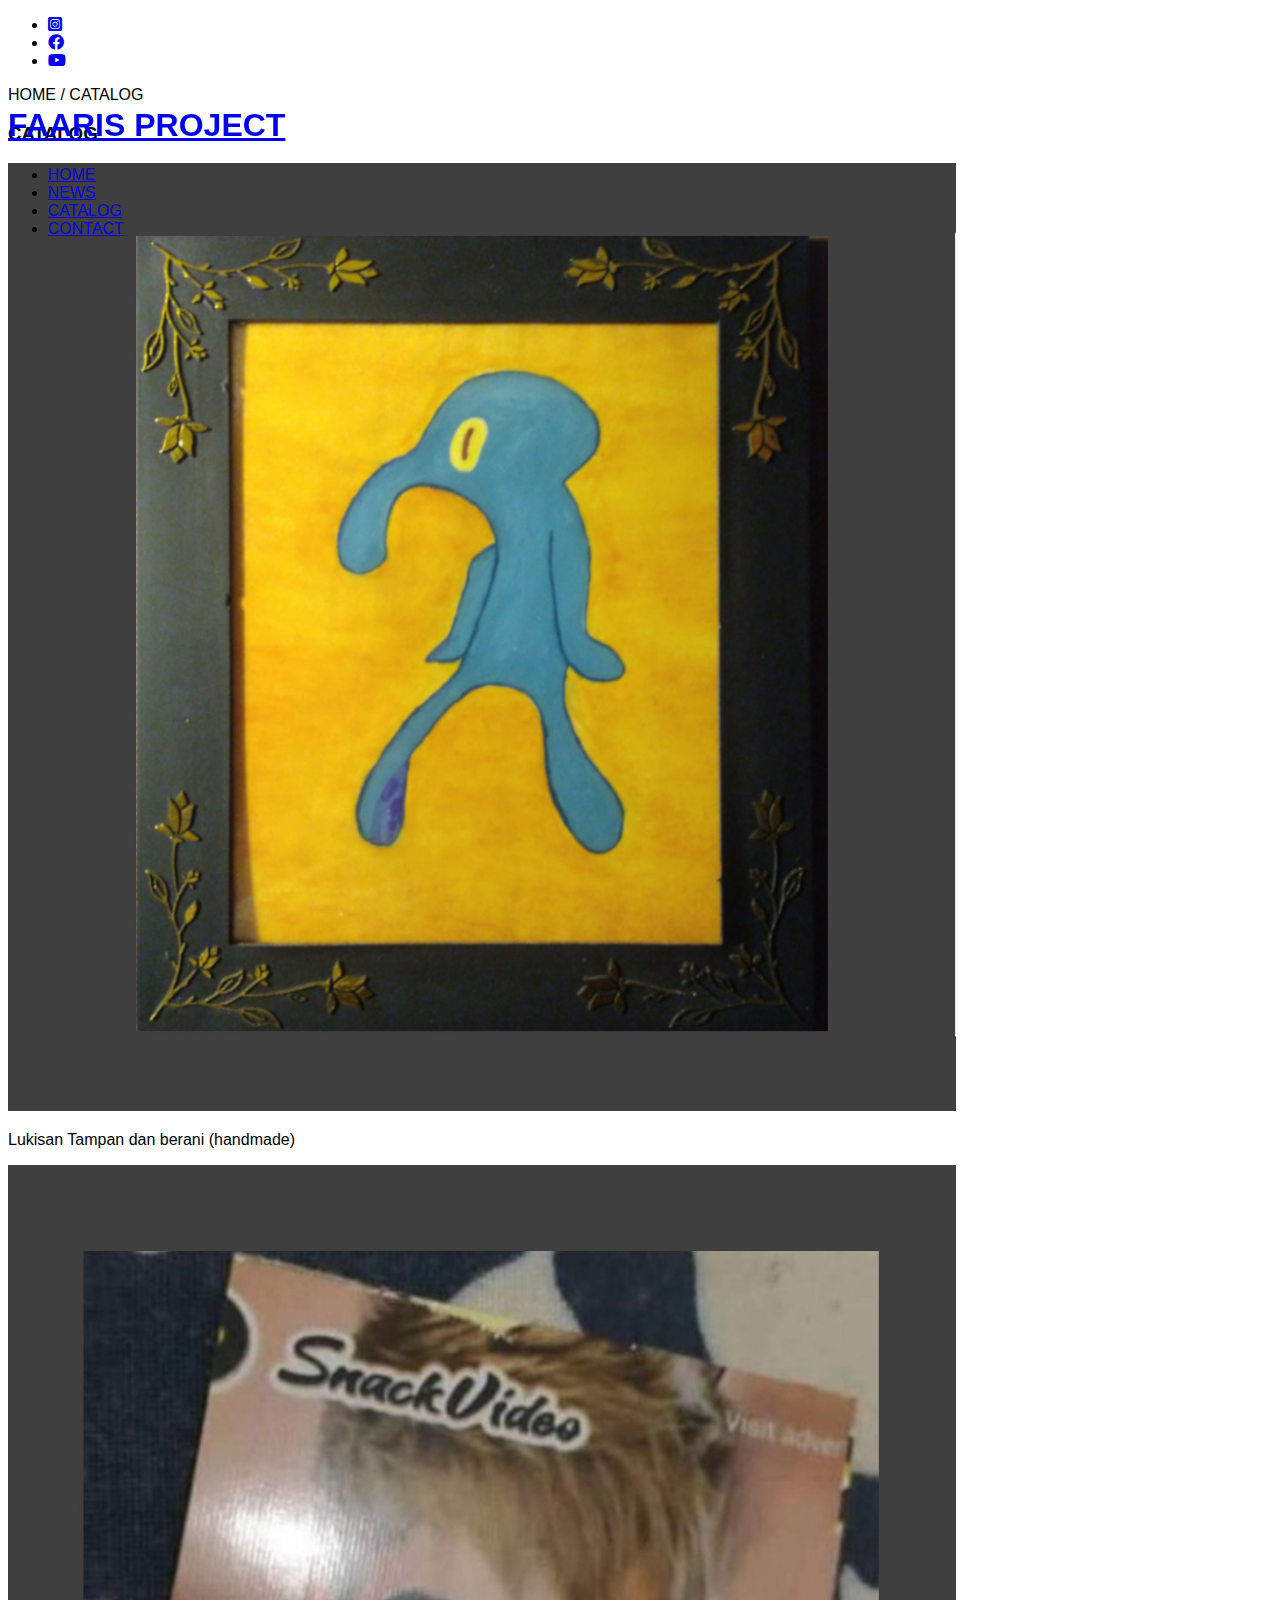
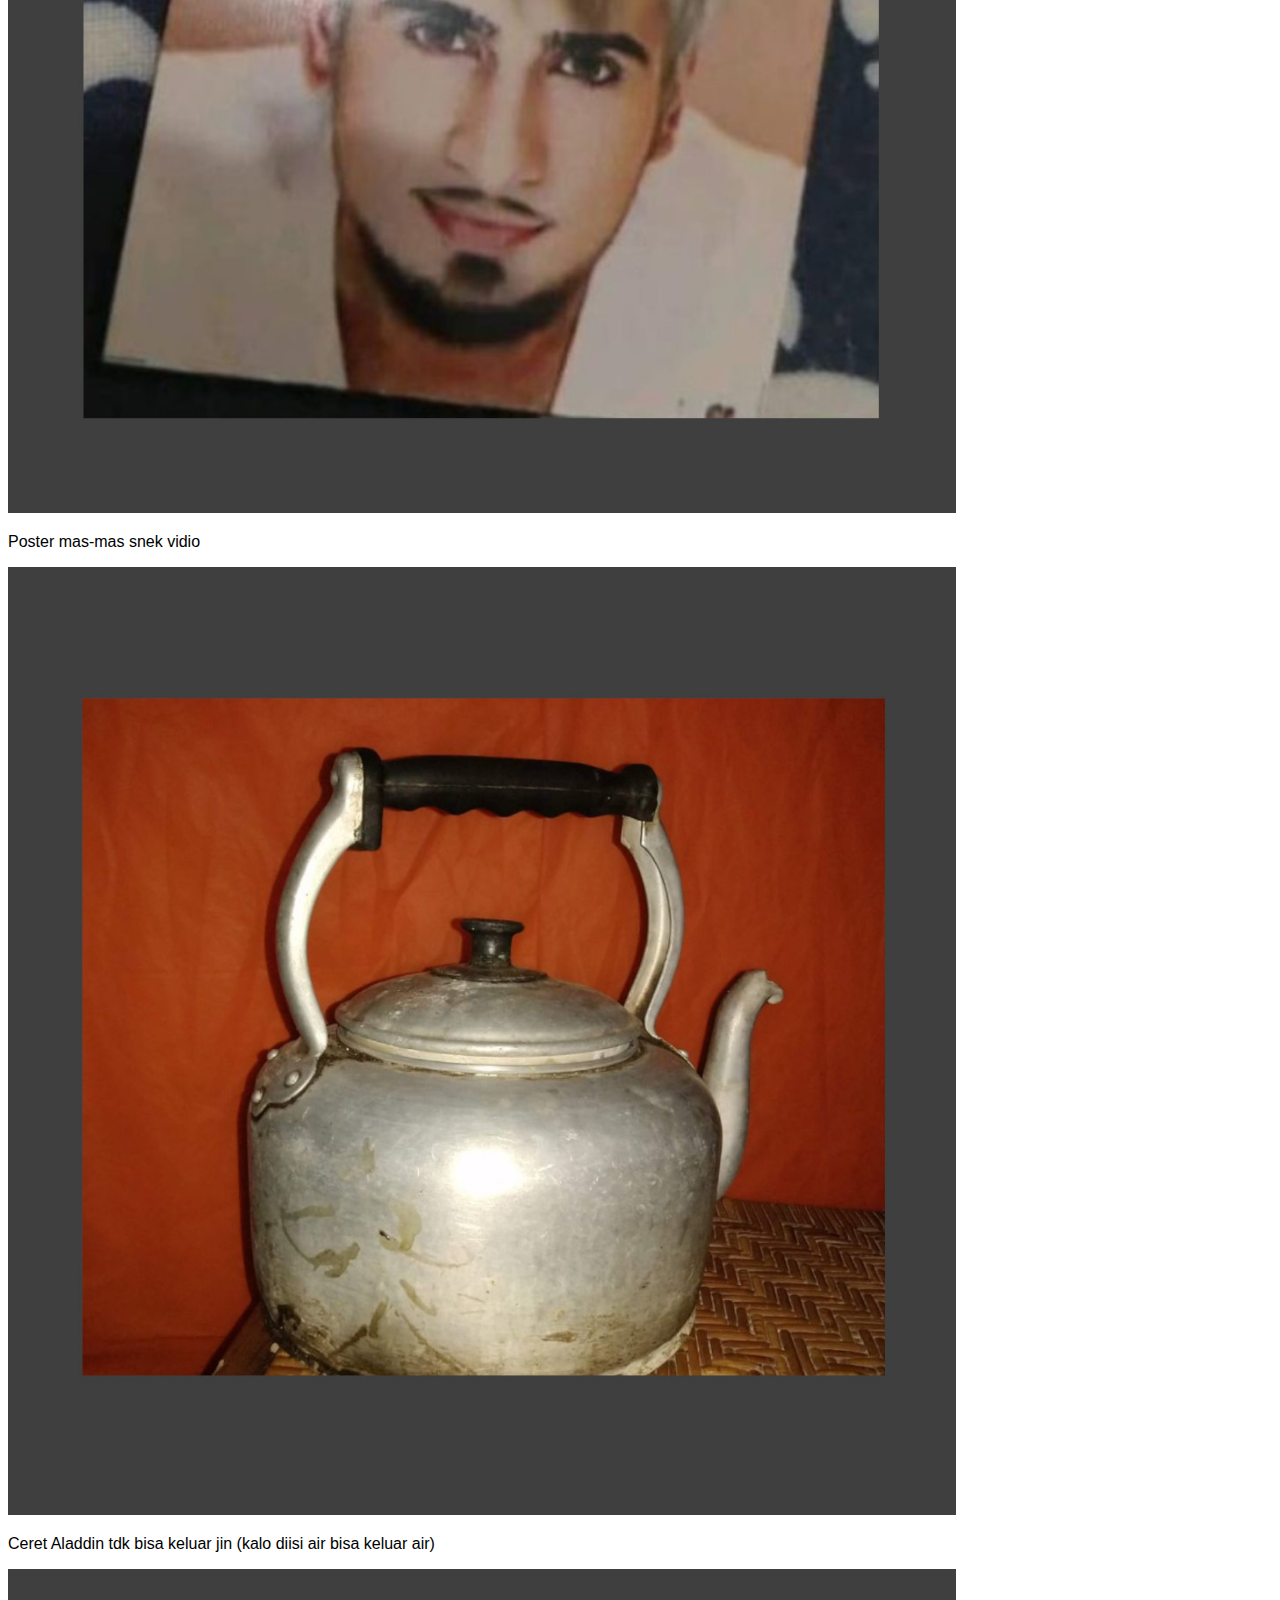
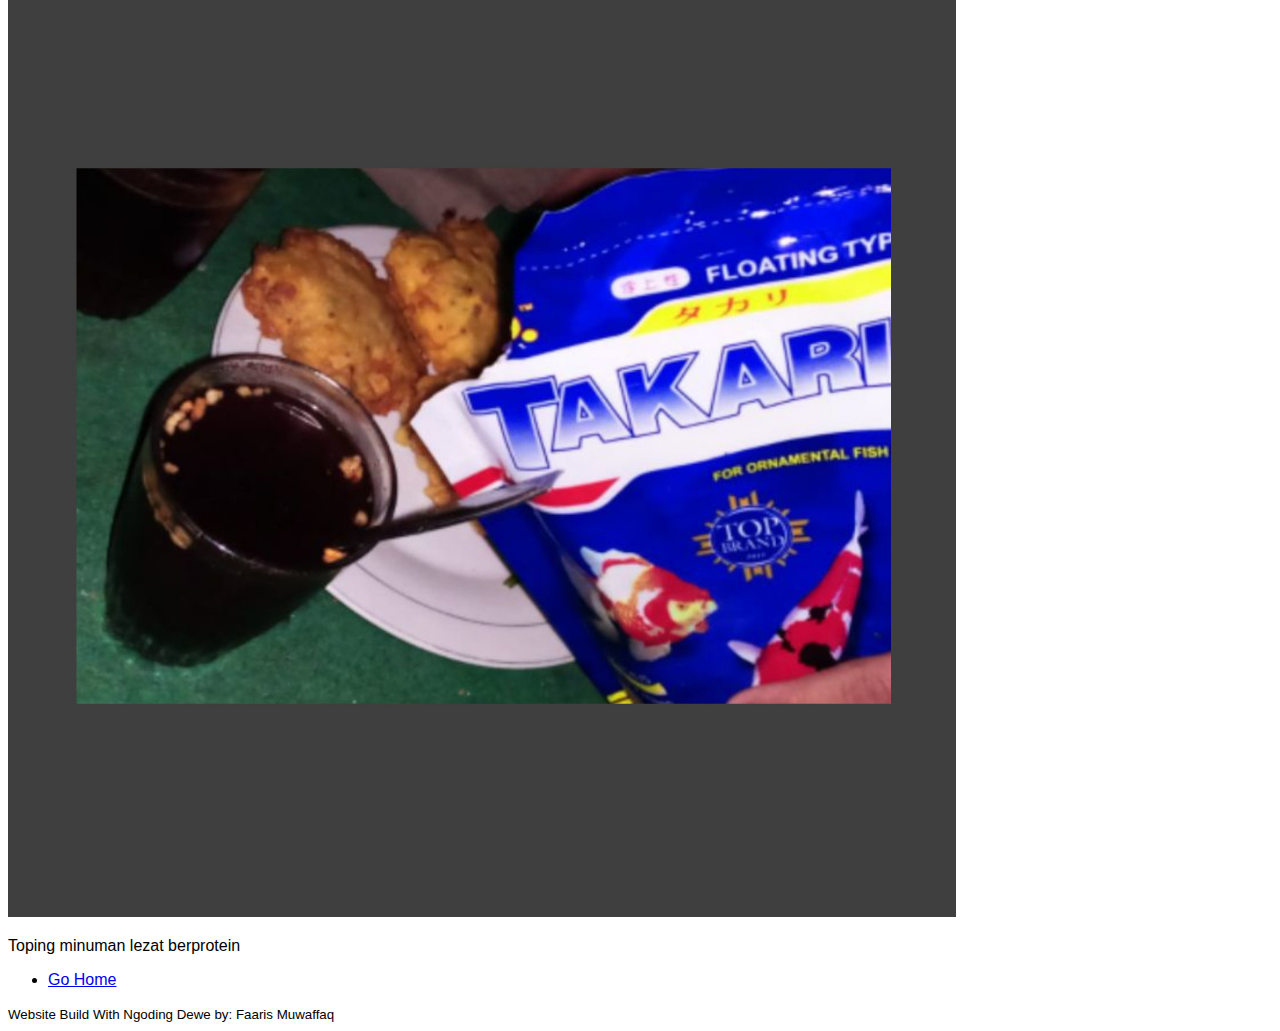
<file: catalog.html>
<!DOCTYPE html>
<html>
<head>
	<meta charset="utf-8">
	<meta name="viewport" content="width=device-width, initial-scale=1">
	<title>FAARIS PROJECT</title>
	<link rel="stylesheet" type="text/css" href="css/style.css">
	<link rel="stylesheet" type="text/css" href="https://cdnjs.cloudflare.com/ajax/libs/font-awesome/5.15.3/css/all.min.css">
	<script src="https://code.jquery.com/jquery-3.6.0.min.js" integrity="sha256-/xUj+3OJU5yExlq6GSYGSHk7tPXikynS7ogEvDej/m4=" crossorigin="anonymous"></script>
</head>
<body>
	<!-- loader -->
	<div class="bg-loader">
		<div class="loader"></div>
		<p>sabar</p>
	</div>

	<!-- header -->
	<div class="medsos">
		<div class="container">
			<ul>
				<li><a href="https://www.instagram.com/faaris_mwf/?utm_medium=copy_link"><i class="fab fa-instagram-square"></i></a></li>
				<li><a href="https://web.facebook.com/faris.muwaffaq.37"><i class="fab fa-facebook"></i></a></li>
				<li><a href="https://www.youtube.com/channel/UClfJUrLWJ5vd7pmALNVUtbg"><i class="fab fa-youtube"></i></a></li>
			</ul>
		</div>
	</div>
	<header>
		<div class="container">
			<h1><a href="index.html">FAARIS PROJECT</a></h1>
			<ul>
				<li><a href="index.html">HOME</a></li>
				<li><a href="news.html">NEWS</a></li>
				<li class="active" ><a href="catalog.html">CATALOG</a></li>
				<li><a href="contact.html">CONTACT</a></li> 
			</ul>
		</div>
	</header>

	<!-- label -->
	<section class="label">
		<div class="container">
			<p>HOME / CATALOG</p>
		</div>
	</section>

	<!-- catalog -->
	<section class="catalog">
		<div class="container">
			<h3>CATALOG</h3>
			<div class="kotak">
				<div class="col-2">
					<div class="etalase">
						<img src="img/produk1.jpg" width="75%">
					</div>
					<p>Lukisan Tampan dan berani (handmade)</p>
				</div>
				<div class="col-2">
					<div class="etalase">
						<img src="img/produk2.jpg" width="75%">
					</div>
					<p>Poster mas-mas snek vidio</p>
				</div>
			</div>
			<div class="kotak">
				<div class="col-2">
					<div class="etalase">
						<img src="img/produk3.jpg" width="75%">
					</div>
					<p>Ceret Aladdin tdk bisa keluar jin (kalo diisi air bisa keluar air)</p>
				</div>
				<div class="col-2">
					<div class="etalase">
						<img src="img/produk4.jpg" width="75%">
					</div>
					<p>Toping minuman lezat berprotein</p>
				</div>
			</div>
		</div>
	</section>

	<!-- kembali -->
	<section class="tombol">
		<div class="container">
			<ul>
				<li><a href="index.html">Go Home</a></li>
			</ul>
		</div>
	</section>

	<!-- footer -->
	<footer>
		<div class="container">
			<small>Website Build With Ngoding Dewe by: Faaris Muwaffaq</small>
		</div>
	</footer>

	<script type="text/javascript">
		$(document).ready(function(){
			$(".bg-loader").hide();
		})
	</script>
</body>
</html>
</file>
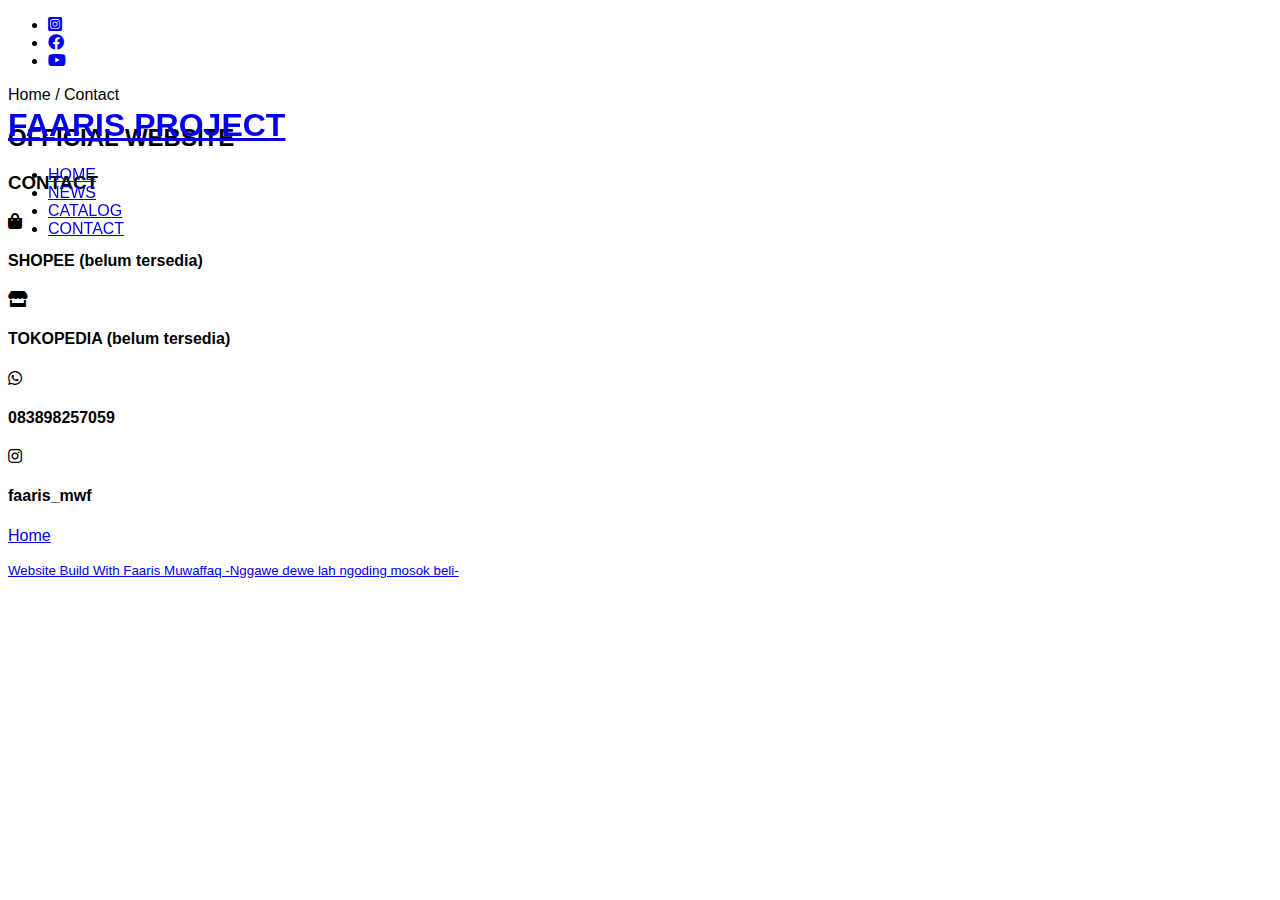
<file: contact.html>
<!DOCTYPE html>
<html>
<head>
	<meta charset="utf-8">
	<meta name="viewport" content="width=device-width, initial-scale=1">
	<title>FAARIS PROJECT</title>
	<link rel="stylesheet" type="text/css" href="css/style.css">
	<link rel="stylesheet" type="text/css" href="https://cdnjs.cloudflare.com/ajax/libs/font-awesome/5.15.3/css/all.min.css">
	<script src="https://code.jquery.com/jquery-3.6.0.min.js" integrity="sha256-/xUj+3OJU5yExlq6GSYGSHk7tPXikynS7ogEvDej/m4=" crossorigin="anonymous"></script>
</head>
<body>
	<!-- loader -->
	<div class="bg-loader">
		<div class="loader"></div>
		<p>sabar</p>
	</div>

	<!-- header -->
	<div class="medsos">
		<div class="container">
			<ul>
				<li><a href="#"><i class="fab fa-instagram-square"></i></a></li>
				<li><a href="#"><i class="fab fa-facebook"></i></a></li>
				<li><a href="#"><i class="fab fa-youtube"></i></a></li>
			</ul>
		</div>
	</div>
	<header>
		<div class="container">
			<h1><a href="index.html">FAARIS PROJECT</a></h1>
			<ul>
				<li><a href="index.html">HOME</a></li>
				<li><a href="news.html">NEWS</a></li>
				<li><a href="catalog.html">CATALOG</a></li>
				<li class="active" ><a href="contact.html">CONTACT</a></li> 
			</ul>
		</div>
	</header>

	<!-- label -->
	<section class="label">
		<div class="container">
			<p>Home / Contact</p>
		</div>
	</section>

	<!-- banner -->
	<section class="banner">
		<h2>OFFICIAL WEBSITE</h2>
	</section>

	<!-- contact -->
	<section class="contact">
		<div class="container">
			<h3>CONTACT</h3>
			<div class="box">
				<div class="col-4">
					<div class="icon"><i class="fas fa-shopping-bag"></i></div>
					<h4>SHOPEE (belum tersedia)</h4>
				</div>
				<div class="col-4">
					<div class="icon"><i class="fas fa-store"></i></div>
					<h4>TOKOPEDIA (belum tersedia)</h4>
				</div>
				<div class="col-4">
					<div class="icon"><i class="fab fa-whatsapp"></i></div>
					<h4>083898257059</h4>
				</div>
				<div class="col-4">
					<div class="icon"><i class="fab fa-instagram"></i></div>
					<h4>faaris_mwf</h4>
				</div>
			</div>
		</div>
	</section>

	<!--tombol home -->
	<section class="home">
			<div class="tombol">
				<a href="index.html">
				<p>Home</p>
			</div>
	</section>

	<!-- footer -->
	<footer>
		<div class="container">
			<small>Website Build With Faaris Muwaffaq -Nggawe dewe lah ngoding mosok beli-</small>
		</div>
	</footer>

	<script type="text/javascript">
		$(document).ready(function(){
			$(".bg-loader").hide();
		})
	</script>
</body>
</html>
</file>
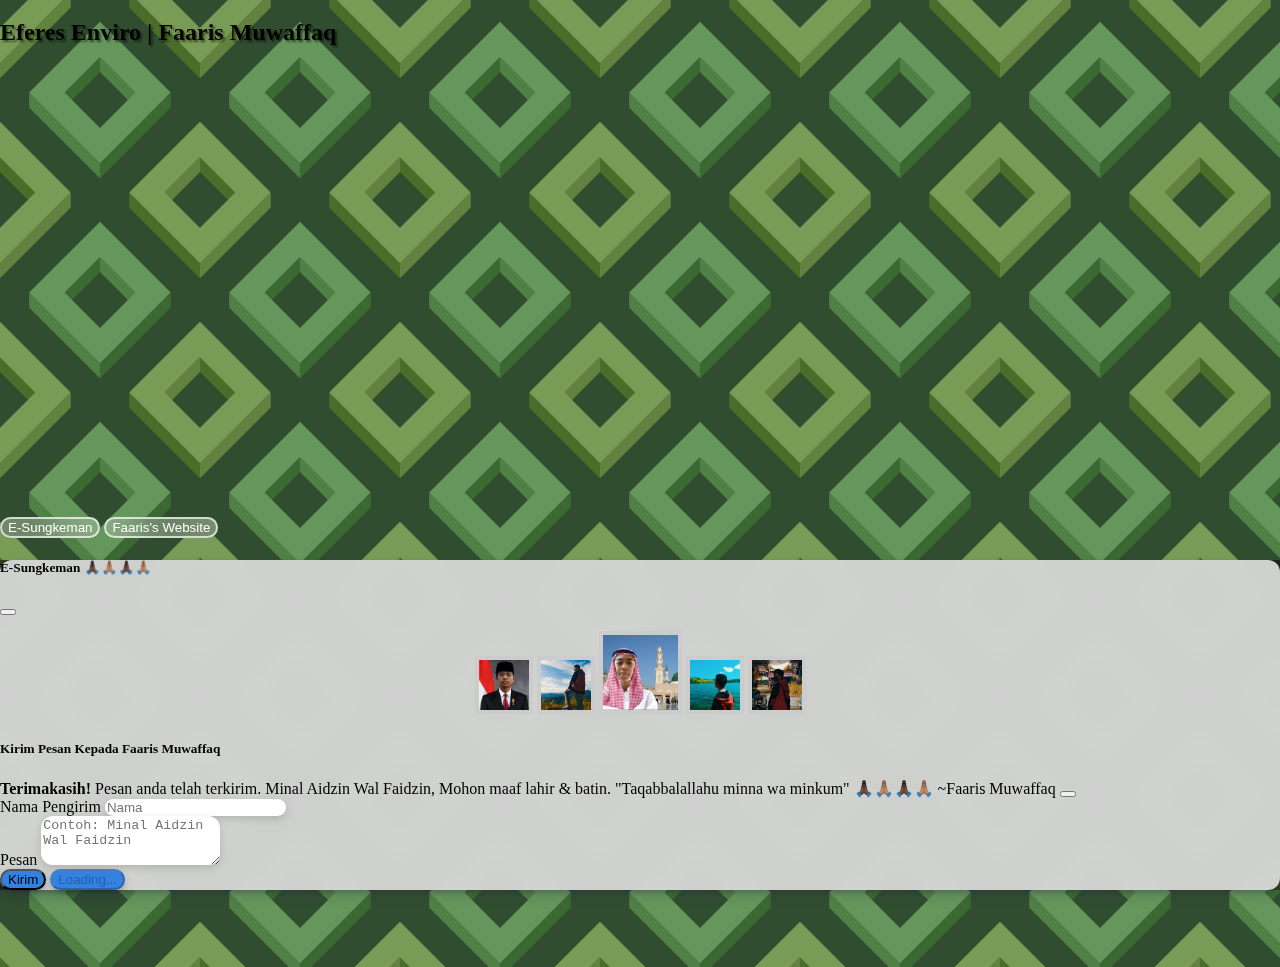
<file: lebaran.html>
<!DOCTYPE html>
<html lang="en">
    <head>
        <meta charset="utf-8">
        <meta http-equiv="X-UA-Compatible" content="IE=edge">
        <meta name="viewport" content="width-device-width, initial-scale=1.0">
        <link rel="icon" href="icon/tour.png">
        <title>E-Sungkeman | Faaris Technology Corporation</title>
        <link href="https://cdn.jsdelivr.net/npm/bootstrap@5.0.1/dist/css/bootstrap.min.css" rel="stylesheet" integrity="sha384-+0n0xVW2eSR5OomGNYDnhzAbDsOXxcvSN1TPprVMTNDbiYZCxYbOOl7+AMvyTG2x" crossorigin="anonymous">
        <link rel="stylesheet" href="https://unpkg.com/aos@next/dist/aos.css" />
        <link rel="stylesheet" type="text/css" href="https://cdnjs.cloudflare.com/ajax/libs/font-awesome/5.15.3/css/all.min.css">
        <link rel="stylesheet" type="text/css" href="style.css">
        <script src="https://code.jquery.com/jquery-3.6.0.min.js" integrity="sha256-/xUj+3OJU5yExlq6GSYGSHk7tPXikynS7ogEvDej/m4=" crossorigin="anonymous"></script>
        <script type = "text/javascript" src = "https://ajax.googleapis.com/ajax/libs/jquery/2.1.3/jquery.min.js"></script>
        <style type="text/css">
            body{
                height: 100vh;
                overflow: hidden;
                background-color: #304D2F;
                background-image: url("data:image/svg+xml,%3Csvg xmlns='http://www.w3.org/2000/svg' width='200' height='200' viewBox='0 0 200 200'%3E%3Cg %3E%3Cpolygon fill='%233a6a32' points='100 57.1 64 93.1 71.5 100.6 100 72.1'/%3E%3Cpolygon fill='%234f8046' points='100 57.1 100 72.1 128.6 100.6 136.1 93.1'/%3E%3Cpolygon fill='%233a6a32' points='100 163.2 100 178.2 170.7 107.5 170.8 92.4'/%3E%3Cpolygon fill='%234f8046' points='100 163.2 29.2 92.5 29.2 107.5 100 178.2'/%3E%3Cpath fill='%2365965B' d='M100 21.8L29.2 92.5l70.7 70.7l70.7-70.7L100 21.8z M100 127.9L64.6 92.5L100 57.1l35.4 35.4L100 127.9z'/%3E%3Cpolygon fill='%234a6d2a' points='0 157.1 0 172.1 28.6 200.6 36.1 193.1'/%3E%3Cpolygon fill='%2361833f' points='70.7 200 70.8 192.4 63.2 200'/%3E%3Cpolygon fill='%23789B55' points='27.8 200 63.2 200 70.7 192.5 0 121.8 0 157.2 35.3 192.5'/%3E%3Cpolygon fill='%2361833f' points='200 157.1 164 193.1 171.5 200.6 200 172.1'/%3E%3Cpolygon fill='%234a6d2a' points='136.7 200 129.2 192.5 129.2 200'/%3E%3Cpolygon fill='%23789B55' points='172.1 200 164.6 192.5 200 157.1 200 157.2 200 121.8 200 121.8 129.2 192.5 136.7 200'/%3E%3Cpolygon fill='%234a6d2a' points='129.2 0 129.2 7.5 200 78.2 200 63.2 136.7 0'/%3E%3Cpolygon fill='%23789B55' points='200 27.8 200 27.9 172.1 0 136.7 0 200 63.2 200 63.2'/%3E%3Cpolygon fill='%2361833f' points='63.2 0 0 63.2 0 78.2 70.7 7.5 70.7 0'/%3E%3Cpolygon fill='%23789B55' points='0 63.2 63.2 0 27.8 0 0 27.8'/%3E%3C/g%3E%3C/svg%3E");
            }
            .keyboard-box {
            position: relative;
            background-color: #0E6655 ;
            backdrop-filter: blur;
            border-radius: 20px;
            height: 450px;
            transform-style: preserve-3d;
            }

            .keyboard-box::before {
            content: 'MOHON MAAF';
            position: absolute;
            color: #fff;
            font-size: 2em;
            text-align: center;
            font-weight: bold;
            font-style: italic;
            top: 30px;
            left: 50%;
            transform: translate(-50%, 0);
            opacity: 0.2;
            transition: 0.5s;
            }

            .keyboard-box::after {
            content: 'LAHIR BATIN';
            position: absolute;
            color: #fff;
            font-size: 2em;
            font-weight: bold;
            font-style: italic;
            text-align: center;
            bottom: 30px;
            opacity: 0.2;
            left: 50%;
            transform: translate(-50%, 0);
            transition: 0.5s;
            }

            .keyboard-name {
            position: absolute;
            top: 0;
            width: 100%;
            color: #fff;
            text-align: center;
            font-size: 2em;
            opacity: 0;
            transform: translate3d(0, 0, 50px);
            transition: 0.5s;
            }

            .keyboard-box:hover .keyboard-name {
            top: 20px;
            opacity: 1;
            }

            .keyboard-detail-button {
            position: absolute;
            border-radius: 15px;
            bottom: 0;
            left: 50%;
            transform: translate3d(-50%, 0, 100px);
            opacity: 0;
            transition: 0.5s;
            z-index: 3;
            }

            .keyboard-box:hover .keyboard-detail-button {
            opacity: 1;
            bottom: 20px;
            }

            .keyboard-box:hover .cm{
              display: none;
            }

            .keyboard-img {
            position: absolute;
            top: 52%;
            left: 50%;
            transform: translate3d(-50%, -52%, 80px);
            max-width: 260px;
            border-radius: 15px;
            transition: 0.5s;
            z-index: 2;
            }

            .keyboard-box:hover .keyboard-img {
            transform: translate3d(-50%, -52%, 100px) scale(1.2);
            }

            @media screen and (max-width: 768px) {
                .content1 .container{
                    width: 92%;
                }
	}
        </style>
    </head>
<body>
    <section class="content1" id="my-keyboards">
        <div class="container">
          <div class="row text-center text-white" style="text-shadow: 2px 2px 2px rgba(0, 0, 0, 0.5);">
            <h2 class="mt-3 title">Eferes Enviro | Faaris Muwaffaq</h2>
           </div>
          <div class="row">
            <div class="col-md-6 col-lg-4 mb-3">
              <div class="keyboard-box">
                <h4 class="keyboard-name">Idul Fitri 1443H</h4>
                <img src="img/lebaran.png" alt="Error Parameter :(" class="keyboard-img" />
                <a type="button" data-bs-toggle="modal" data-bs-target="#staticBackdrop" class="btn btn-light keyboard-detail-button mb-3">E-Sungkeman</a>
                <p class="text-white text-center cm">Click Me !</p>
              </div>
            </div>
          </div>
          <div class="row text-center">
              <button type="button" data-bs-toggle="modal" data-bs-target="#staticBackdrop" class="btn tombol-kaca col mx-2">E-Sungkeman</button>
              <button type="button" data-bs-toggle="modal" data-bs-target="#staticBackdrop1" class="btn tombol-kaca col mx-2">Faaris's Website</button>
          </div>
        </div>
      </section>

      <!-- Modal -->
      <div class="modal fade" id="staticBackdrop" data-bs-backdrop="static" data-bs-keyboard="false" tabindex="-1" aria-labelledby="staticBackdropLabel" aria-hidden="true">
        <div class="modal-dialog modal-dialog-centered modal-dialog-scrollable">
          <div class="modal-content">
            <div class="modal-header">
              <h5 class="modal-title" id="staticBackdropLabel">E-Sungkeman 🙏🏿🙏🏽🙏🏿🙏🏽</h5>
              <button type="button" class="btn-close" data-bs-dismiss="modal" aria-label="Close"></button>
            </div>
            <div class="modal-body">
              
              <div class="body" style="float: none; text-align:center; ">
                <div class="figure text-center">
                  <li class="profile mb-3" data-aos="fade-left" data-aos-offset="20">
                    <img src="img/presiden1.jpg" class="rounded-circle">
                  </li>
                  <li class="profile mb-3" data-aos="fade-left" data-aos-delay="100" data-aos-offset="20">
                    <img src="img/profile.jpeg" class="rounded-circle">
                  </li>
                  <li class="profile-c mb-3" data-aos="fade-left" data-aos-delay="300" data-aos-offset="20">
                    <img src="img/profile1.jpg" class="rounded-circle">
                  </li>
                  <li class="profile mb-3" data-aos="fade-left" data-aos-delay="500" data-aos-offset="20">
                    <img src="img/profile2.jpg" class="rounded-circle">
                  </li>
                  <li class="profile mb-3" data-aos="fade-left" data-aos-delay="600" data-aos-offset="20">
                    <img src="img/profile3.jpg" class="rounded-circle">
                  </li>
                </div>
              </div>
              
              <h5 class=" text-center">Kirim Pesan Kepada Faaris Muwaffaq</h5>

              <div class="alert alert-success alert-dismissible fade show d-none my-alert" role="alert">
                <strong>Terimakasih!</strong> Pesan anda telah terkirim. Minal Aidzin Wal Faidzin, Mohon maaf lahir & batin.  "Taqabbalallahu minna wa minkum" 🙏🏿🙏🏽🙏🏿🙏🏽 ~Faaris Muwaffaq
                <button type="button" class="btn-close" data-bs-dismiss="alert" aria-label="Close"></button>
              </div>
              <form name="your-response">
                <div class="mt-3">
                  <label for="name" class="form-label">Nama Pengirim</label>
                  <input type="text" placeholder="Nama" class="form-control" id="name" aria-describedby="name" name="nama">
                </div>
                <div class="mt-3">
                  <label for="pesan" class="form-label">Pesan</label>
                  <textarea placeholder="Contoh: Minal Aidzin Wal Faidzin" class="form-control" id="pesan" rows="3" name="pesan"></textarea>
                </div>
                <button type="submit" class="tombol btn btn-primary mt-3 mb-3 btn-kirim">Kirim</button>
                <button class="tombol btn btn-primary btn-loading d-none mt-3 mb-3" type="button" disabled="">
                  <span class="spinner-border spinner-border-sm" role="status" aria-hidden="true"></span>
                  Loading...
                </button>
              </form>

            </div>
          </div>
        </div>
      </div>

      <!-- Modal -->
      <div class="modal fade" id="staticBackdrop1" data-bs-backdrop="static" data-bs-keyboard="false" tabindex="-1" aria-labelledby="staticBackdropLabel" style="display: none;" aria-hidden="true">
        <div class="modal-dialog modal-dialog-centered modal-dialog-scrollable">
          <div class="modal-content">
            <div class="modal-header">
              <h5 class="modal-title" id="staticBackdropLabel">Faaris's Website</h5>
              <button type="button" class="btn-close" data-bs-dismiss="modal" aria-label="Close"></button>
            </div>
            <div class="modal-body text-center">
              <table class="table">
                <tbody>
                  <tr>
                    <td>Faaris Official Website</td>
                    <td><a class="btn tombol btn-primary" href="https://risproject.github.io">kunjungi</a></td>
                  </tr>
                  <tr>
                    <td>Faaris Education Center</td>
                    <td><a class="btn tombol btn-primary" href="https://risproject.github.io/fec">kunjungi</a></td>
                  </tr>
                  <tr>
                    <td>Faaris GameDev</td>
                    <td><a class="btn tombol btn-primary" href="https://risproject.github.io/game">kunjungi</a></td>
                  </tr>
                  <tr>
                    <td>Ruang BK.care</td>
                    <td><a class="btn tombol btn-primary" href="https://risproject.github.io/ruangbk">kunjungi</a></td>
                  </tr>
                  <tr>
                    <td>Faaris's Screto Site</td>
                    <td><a class="btn tombol btn-primary" href="https://risproject.github.io/ultimatess">kunjungi</a></td>
                  </tr>
                </tbody>
              </table>
            </div>
          </div>
        </div>
      </div>

      <script src="https://cdn.jsdelivr.net/npm/bootstrap@5.0.1/dist/js/bootstrap.bundle.min.js" integrity="sha384-gtEjrD/SeCtmISkJkNUaaKMoLD0//ElJ19smozuHV6z3Iehds+3Ulb9Bn9Plx0x4" crossorigin="anonymous"></script>
      <script type="text/javascript" src="vanilla-tilt.min.js"></script>
      <script type="text/javascript">
        VanillaTilt.init(document.querySelectorAll('.keyboard-box'), {
          max: 35,
          speed: 1000,
          glare: true,
        });
      </script>

      <!-- save google sheet -->
      <script>
        const scriptURL = 'https://script.google.com/macros/s/AKfycbzgcU0PswNZrdFdZS080Mf5iC1JnvN6-hvKKlFVs19x1eYQdOdFUJ5uv7_W98Vpi53d/exec'
        const form = document.forms['your-response']
        const btnKirim = document.querySelector('.btn-kirim');
        const btnLoading = document.querySelector('.btn-loading');
        const myAlert = document.querySelector('.my-alert');

        form.addEventListener('submit', e => {
          e.preventDefault()
          btnLoading.classList.toggle('d-none');
          btnKirim.classList.toggle('d-none');
          fetch(scriptURL, { method: 'POST', body: new FormData(form)})
            .then(response => {
              btnLoading.classList.toggle('d-none');
              btnKirim.classList.toggle('d-none');
              myAlert.classList.toggle('d-none');
              form.reset();
              console.log('Success!', response)})
            .catch(error => console.error('Error!', error.message))
        })
      </script>
      <!-- akhir save to google sheet -->

      <script src="https://cdnjs.cloudflare.com/ajax/libs/gsap/3.9.0/gsap.min.js"></script>
      <script>
        gsap.from('.title', {duration:1.25, y:'-100%', opacity:0, ease:'expo'})
        gsap.from('.keyboard-box', {duration:1.25, y:'100%', opacity:0, delay:0.75, ease:'elastic'})
      </script>

      <script src="https://unpkg.com/aos@next/dist/aos.js"></script>
      <script>
        const card = document.querySelectorAll('.card')
        card.forEach((img, i) =>{
          img.dataset.aos = 'fade-up';
          img.dataset.aosDelay = i*100;
          img.dataset.aosOffset = 20;
        });

          AOS.init({
            once: true, 
          });
      </script>

</body>
</html>
</file>
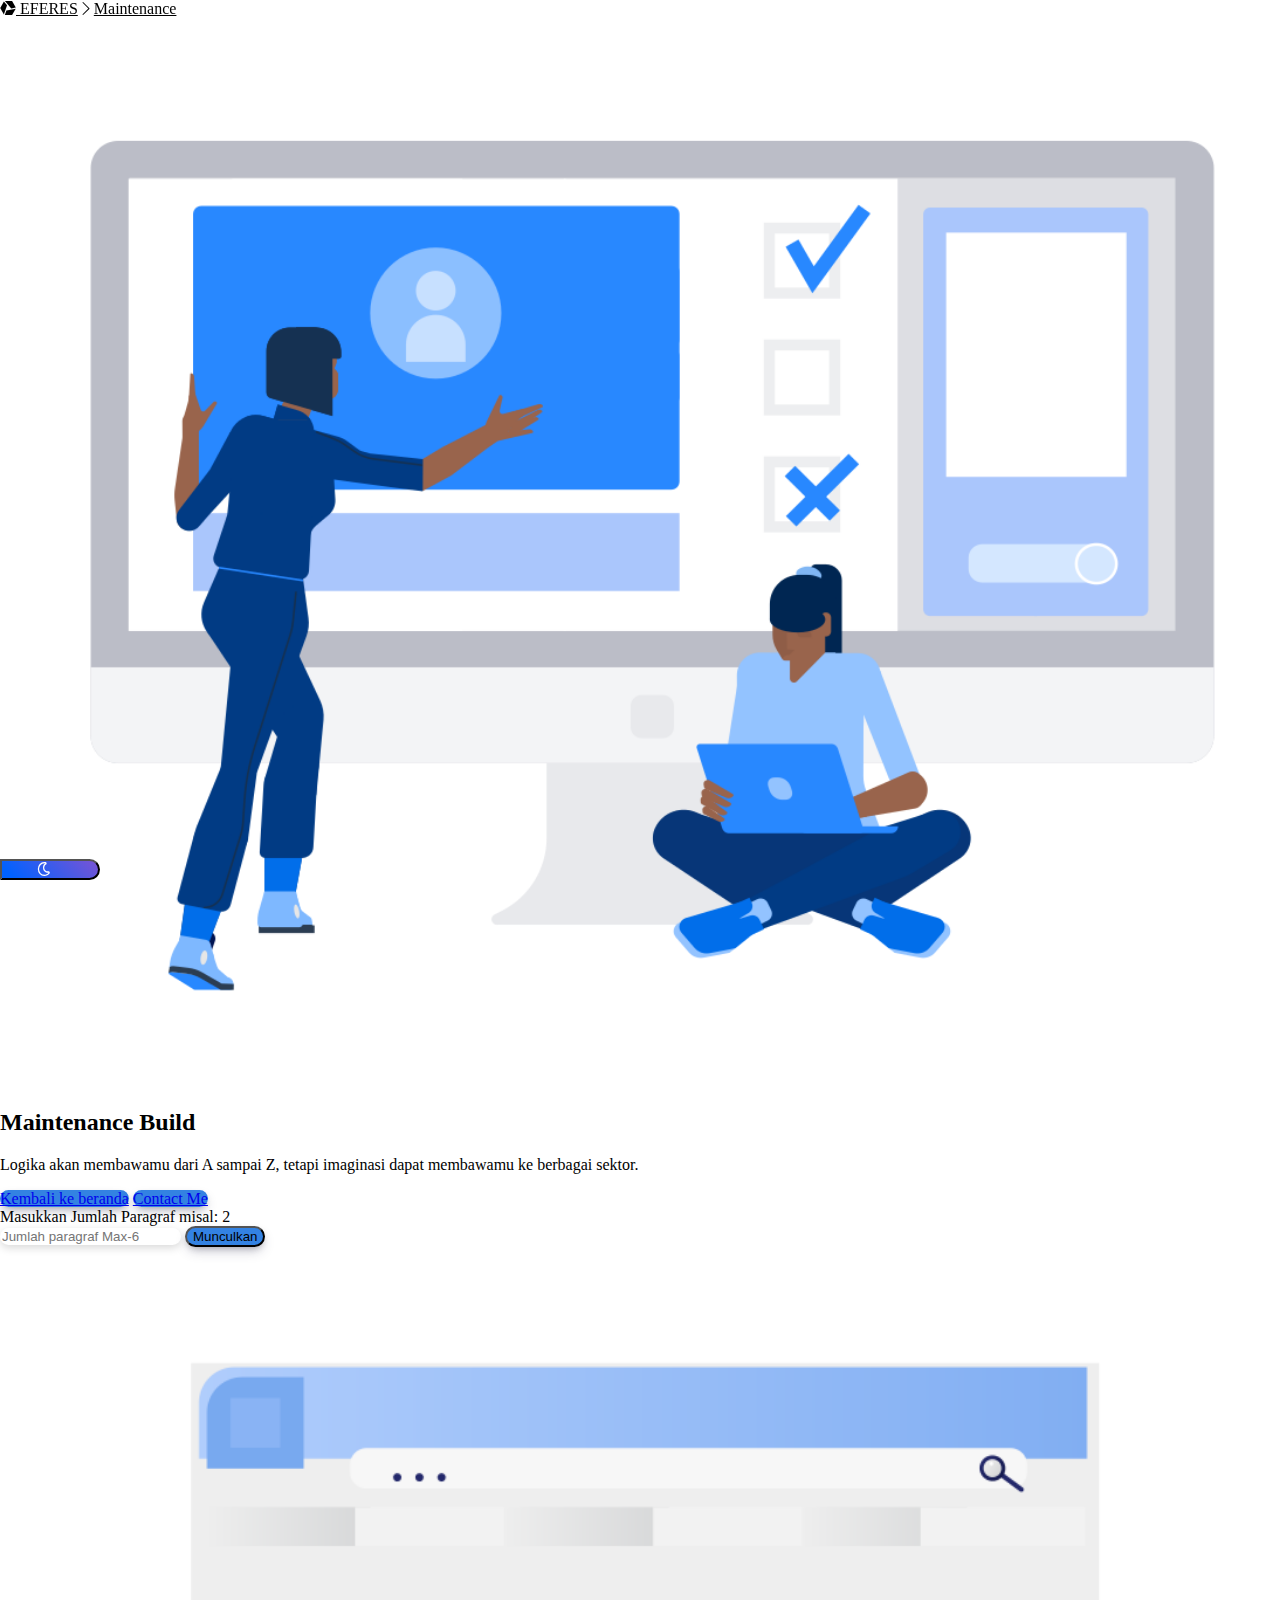
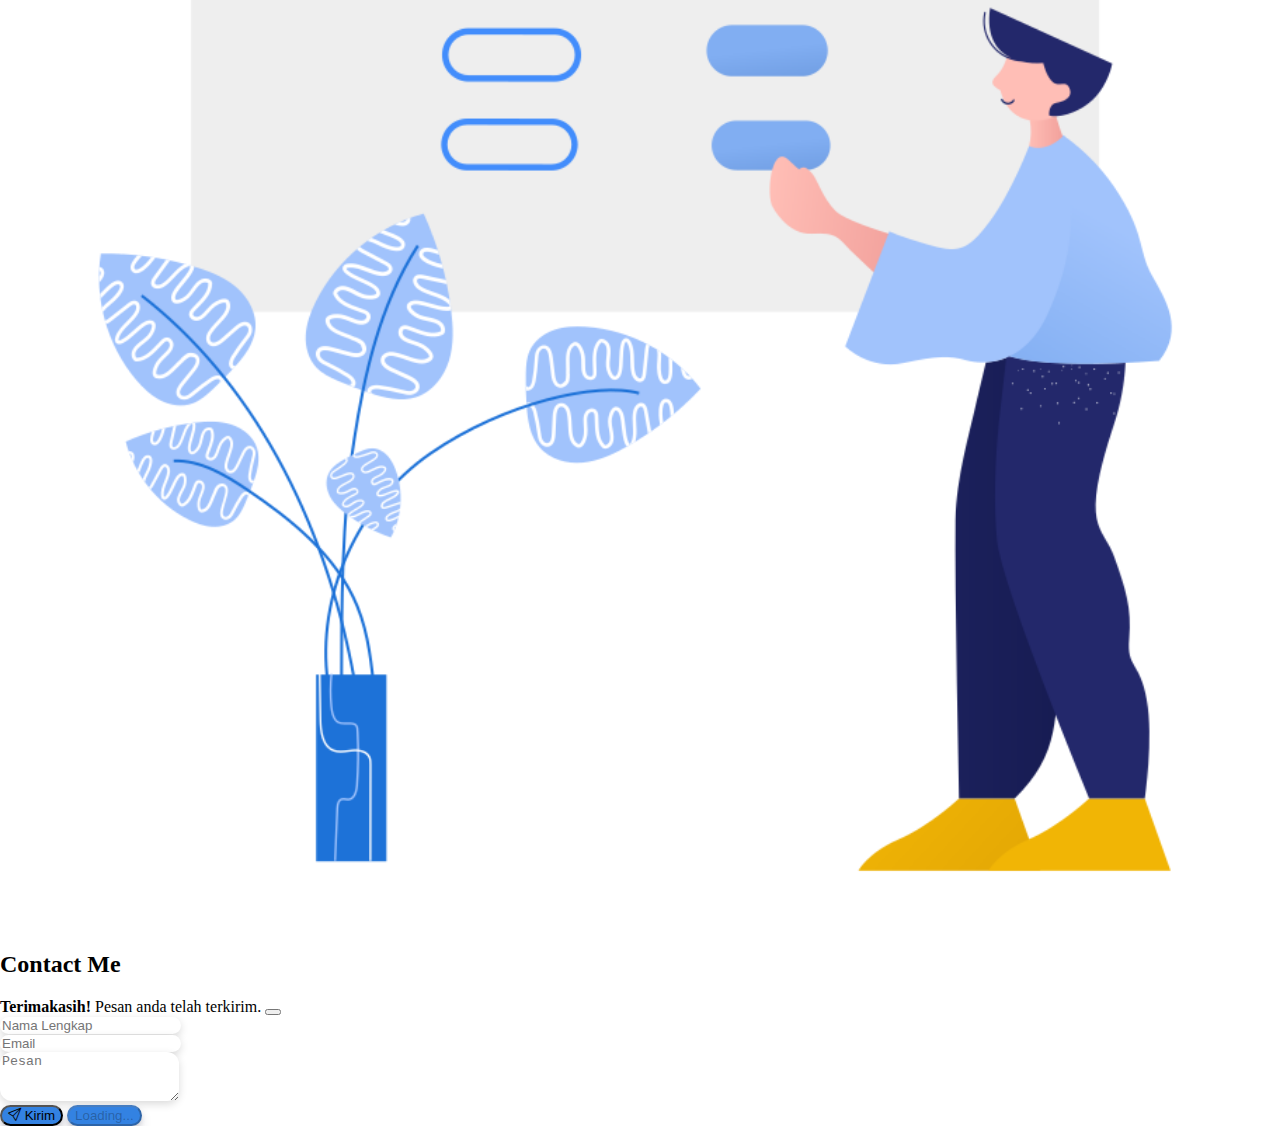
<file: maintenance.html>
<!DOCTYPE html>
<html>
<head>
	<meta charset="utf-8">
	<meta http-equiv="X-UA-Compatible" content="IE=edge">
	<meta name="viewport" content="width-device-width, initial-scale=1.0">
	<title>Error :(</title>
	<link href="https://cdn.jsdelivr.net/npm/bootstrap@5.0.1/dist/css/bootstrap.min.css" rel="stylesheet" integrity="sha384-+0n0xVW2eSR5OomGNYDnhzAbDsOXxcvSN1TPprVMTNDbiYZCxYbOOl7+AMvyTG2x" crossorigin="anonymous">
	<link rel="stylesheet" href="https://cdn.jsdelivr.net/npm/bootstrap-icons@1.8.2/font/bootstrap-icons.css">
	<link rel="stylesheet" type="text/css" href="https://cdnjs.cloudflare.com/ajax/libs/font-awesome/5.15.3/css/all.min.css">
	<link rel="stylesheet" type="text/css" href="style.css">
	<script src="https://code.jquery.com/jquery-3.6.0.min.js" integrity="sha256-/xUj+3OJU5yExlq6GSYGSHk7tPXikynS7ogEvDej/m4=" crossorigin="anonymous"></script>
	
</head>
<body>

	<!-- loader -->
	<div class="bg-loader">
		<div class="kotak">
			<div class="loading">
			  <span></span>
			  <span></span>
			  <span></span>
			  <span></span>
			  <span></span>
			</div>
			<p>sabar</p>
		</div>
	</div>

	<!-- Navbar -->
	<nav class="navbar navbar-expand-lg navbar-dark shadow-lg fixed-top content">
		<div class="container">
		    <a class="navbar-brand" href="#"><i class="fab fa-instalod"></i> EFERES<i class="bi bi-chevron-right"></i>Maintenance</a>
		    
		</div>
	</nav>
	<!-- akhir navbar -->

	<section class="content">
		<div class="container">
			<div class="row mt-5 maintenance text-center">
				<div class="col-md-6">
					<img src="img/webdev.png" width="100%" alt="Error :(">
				</div>
				<div class="col-md-6 my-auto">
					<h2 class="display-5 text-center">Maintenance Build</h2>
					<p>Logika akan membawamu dari A sampai Z, tetapi imaginasi dapat membawamu ke berbagai sektor.</p>
					<a class="btn btn-primary tombol text-white mx-1" href="index.html">Kembali ke beranda</a>
					<a class="btn btn-primary tombol text-white mx-1" href="#contactMe"><i class="bi bi-home"></i> Contact Me</a>
				</div>
			</div>
			<div class="row mt-5">
				<div class="col-md-6 my-auto" style="text-align:justify;">
					<label for="amount" class="form-label">Masukkan Jumlah Paragraf misal: 2</label>
					<form class="lorem-form input-group mb-3">
						<input type="number" class="form-control me-2" name="amount" id="amount" placeholder="Jumlah paragraf Max-6">
						<button type="submit" class="btn btn-primary tombol">Munculkan</button>
					</form>
					<article class="lorem-text mt-3"></article>
				</div>
				<div class="col-md-6">
					<img src="img/webhost.png" width="100%" alt="Error :(">
				</div>
			</div>
			<div class="row">
				<div class="col-md-6" id="contactMe">
					<h2 class="display-5 pb-2 text-center">Contact Me</h2>
					<div class="alert alert-success alert-dismissible fade show d-none my-alert" role="alert">
							  <strong>Terimakasih!</strong> Pesan anda telah terkirim.
							  <button type="button" class="btn-close" data-bs-dismiss="alert" aria-label="Close"></button>
							</div>
							<form name="your-response">
							  <div class="mt-3">
							    <input type="text" class="form-control" id="name" aria-describedby="name" name="nama" placeholder="Nama Lengkap">
							  <div class="mt-3">
							    <input type="email" class="form-control" id="email" aria-describedby="email" name="email" placeholder="Email">
							  </div>
							  	<div class="mt-3">
								  <textarea class="form-control" id="pesan" rows="3" name="pesan" placeholder="Pesan"></textarea>
								</div>
								<button type="submit" class="tombol btn btn-primary mt-3 mb-3 btn-kirim"><i class="bi bi-send"></i> Kirim</button>
								<button class="tombol btn btn-primary btn-loading d-none mt-3 mb-3" type="button" disabled>
									<span class="spinner-border spinner-border-sm" role="status" aria-hidden="true"></span>
									Loading...
								</button>
							</form>
				</div>
			</div>
		</div>
	</section>

	<!-- Javascript -->
	<script src="script.js"></script>

	<!-- navigasi -->
	<button class="btn text-white navigasi d-none" id="theme">
	    <span onclick="setDarkMode(true)" id="darkBtn" class="">  <i class="far fa-moon"></i> </span>
	    <span onclick="setDarkMode(false)" id="lightBtn" class="lightbtn"> <i class="far fa-lightbulb"></i> </span>
	</button class="btn">
	
	<script type="text/javascript">
		$(document).ready(function(){
			$(".bg-loader").hide();
		})
	</script>

	<!-- tilt effect -->
	<script type="text/javascript" src="vanilla-tilt.min.js"></script>
	<script type="text/javascript">
		VanillaTilt.init(document.querySelectorAll(".tilt-effect"), {
			max: 30,
			speed: 600,
			glare: true,
			reverse: true,
			"max-glare": 1,
		});
	</script>
	<!-- akhir tilt effect -->

	<script>
	  const scriptURL = 'https://script.google.com/macros/s/AKfycbzgcU0PswNZrdFdZS080Mf5iC1JnvN6-hvKKlFVs19x1eYQdOdFUJ5uv7_W98Vpi53d/exec'
	  const form = document.forms['your-response']
	  const btnKirim = document.querySelector('.btn-kirim');
	  const btnLoading = document.querySelector('.btn-loading');
	  const myAlert = document.querySelector('.my-alert');

	  form.addEventListener('submit', e => {
	    e.preventDefault()
	    btnLoading.classList.toggle('d-none');
	    btnKirim.classList.toggle('d-none');
	    fetch(scriptURL, { method: 'POST', body: new FormData(form)})
	    	.then(response => {
	    		btnLoading.classList.toggle('d-none');
	   			btnKirim.classList.toggle('d-none');
	   			myAlert.classList.toggle('d-none');
	   			form.reset();
	    		console.log('Success!', response)})
	    	.catch(error => console.error('Error!', error.message))
	  })
	</script>

	<!-- darkmode -->
	<script>
	 function setDarkMode(isDark) {
	        var darkBtn = document.getElementById('darkBtn')
	        var lightBtn = document.getElementById('lightBtn')

	        if(isDark) {
	            lightBtn.style.display = "block"
	            darkBtn.style.display = "none"
	        } else {
	            lightBtn.style.display = "none"
	            darkBtn.style.display = "block"
	        }

	        document.body.classList.toggle("darkmode");
	    }
	</script>
	<!-- akhir darkmode -->

	<!-- local storage -->
	<script>
		if(localStorage.getItem('preferredTheme') == 'dark') {
		    setDarkMode(true)
		}

		function setDarkMode(isDark) {
		    var darkBtn = document.getElementById('darkBtn')
		    var lightBtn = document.getElementById('lightBtn')

		    if(isDark) {
		        lightBtn.style.display = "block"
		        darkBtn.style.display = "none" 
		    //tambahan localstorage
		        localStorage.setItem('preferredTheme', 'dark');
		    } else {
		        lightBtn.style.display = "none"
		        darkBtn.style.display = "block"
		     //tambahan localstorage
		        localStorage.removeItem('preferredTheme');
		    }

		    document.body.classList.toggle("darkmode");
		}
	</script>
	<!-- akhir local storage -->

	<script src="https://cdn.jsdelivr.net/npm/bootstrap@5.0.1/dist/js/bootstrap.bundle.min.js" integrity="sha384-gtEjrD/SeCtmISkJkNUaaKMoLD0//ElJ19smozuHV6z3Iehds+3Ulb9Bn9Plx0x4" crossorigin="anonymous"></script>
</body>
</html>
</file>
<file: css/style.css>
/*Desktop*/
@media screen and (min-width: 768px) {
    .bounceUp{
        display: none;
    }
    .colase-bg {
        animation: zoom1 1s;
        animation-play-state: paused;
        animation-delay: calc(var(--scroll) * -1s);
        animation-iteration-count: 1;
        animation-fill-mode: both;
      }
      @keyframes zoom1 {
        0% {
          transform: scale(4);
        }
        25% {
            transform: scale(10);
        }
        50% {
            transform: scale(50);
        }
        75% {
            transform: scale(100);
        }
        100% {
            transform: scale(100);
        }
      }
}

body {
    font-family: 'Inter', sans-serif;
}

header{
    position: fixed !important;
    z-index: 999;
    height: 55px !important;
}

button{
    outline: none !important;
}

.navbar-fixed {
    backdrop-filter: blur(20px) !important;
    box-shadow: rgba(99, 99, 99, 0.2) 0px 2px 8px 0px;
    background-color: rgba( 255, 255, 255, 0.75);
}

.menu-active > span:nth-child(1) {
    transform: rotate(45deg);
}

.menu-active > span:nth-child(2) {
    transform: scale(0);
}

.menu-active > span:nth-child(3) {
    transform: rotate(-45deg);
}
.curve {
    animation: zoom 1s;
    animation-play-state: paused;
    animation-delay: calc(var(--scroll) * -1s);
    animation-iteration-count: 1;
    animation-fill-mode: both;
  }
  #darkMode:checked ~ label div.toogle-circle {
    transform: translateX(12px);
  } 
  @keyframes zoom {
    0% {
      transform: scale(1);
    }
    25% {
        transform: scale(4);
    }
    100% {
        transform: scale(6);
    }
  }
/*Mobile*/
@media screen and (max-width: 768px) {
    header{
        margin: 10px;
        border-radius: 12px;
    }
    nav{
        border-radius: 12px;
        box-shadow: rgba(100, 100, 111, 0.2) 0px 7px 29px 0px;
    }
    .start{
        display: none !important;
    }
    .colase-bg {
        animation: zoom1 1s;
        animation-play-state: paused;
        animation-delay: calc(var(--scroll) * -1s);
        animation-iteration-count: 1;
        animation-fill-mode: both;
      }
      @keyframes zoom1 {
        0% {
          transform: scale(1);
        }
        25% {
            transform: scale(5);
        }
        50% {
            transform: scale(40);
        }
        75% {
            transform: scale(100);
        }
        100% {
            transform: scale(100);
        }
      }
    .card p {
        display: none;
    }
}
/*akhir mobile
</file>
<file: style.css>
/*Desktop*/
	@media screen and (min-width: 768px) {
		.nav-link {
			padding-bottom: 5px;
		}
		.nav-item{
			transition: 0.25s;
		}
		.nav-item:hover {
			transform: translateY(-5px);
			transition: 0.25s;
		}
		.nav-link:hover::after {
			content: '';
			display: block;
			border-bottom: 3px solid #2980B9;
			width: 75%;
			margin: auto;
			margin-bottom: -3px;
		}
		.jumbotron .display-6 {
			padding-top: 250px;
			font-size: 62px;
		}
		.menubar {
			margin-top: 20px;
		}
		.informasi {
			padding-top: 50px;
		}
	}


/*Semua*/
body {
	margin: auto;
}
body.darkmode, body.darkmode .kotak p{
    background: #131313;
    color: rgb(227, 227, 227) !important;
}
body.darkmode .panel{
	background-color: rgba(0, 0, 0, 0.7);
}
body.darkmode .navbar{
	background-color: rgba(0, 0, 0, 0.7);
}
body.darkmode .navbar-brand{
	color: rgb(227, 227, 227) !important;
}
body.darkmode .nav-link{
	color: rgb(227, 227, 227) !important;
}
body.darkmode .fa-bars, .darkmode .fa-search, .darkmode .searchbar{
	color: rgb(227, 227, 227) !important;
}
body.darkmode .modal-content{
	background: rgba(0, 0, 0, 0.8);
}
body.darkmode .card-body, body.darkmode .card{
	background-color: #1b1b1b;
}
body.darkmode .form-control{
	background-color: #1b1b1b !important;
}
body.darkmode .lightbtn{
	visibility: visible;
}
body.darkmode .icon p{
	color: rgb(227, 227, 227) !important;
}
body.darkmode .line{
	border-color: rgb(227, 227, 227) !important;
}
.lightbtn{
	visibility: hidden;
}

/*Navbar*/
	.navbar {
		background-color: rgba(255, 255, 255, 0.7);
		backdrop-filter: blur(20px);
	}
	.navbar-brand, .nav-link {
		color: black !important;
		margin-top: -3px;
		margin-bottom: -2px;
	}
/*jumbotron*/
	.jumbotron {
		background-image: url(https://source.unsplash.com/1600x900/?nature,mount,field,desk);
		background-size: cover;
		height: 600px;
		margin-top: -75px;
		text-align: center;
		position: relative;
	}
	.jumbotron .display-6 {
		color: #fff;
		font-weight: 350;
		text-shadow: 2px 2px 2px rgba(0, 0, 0, 0.5);
	}
	.jumbotron .display-6 span {
		font-weight: 500;
	}
	.jumbotron::after {
		content: '';
		display: block;
		width: 100%;
		height: 80%;
		background-image: linear-gradient(to bottom, rgba(0,0,0, 0.75), rgba(0,0,0,0));
		position: absolute;
		top: 0;
	}
	.jumbotron .container {
		z-index: 1;
		position: relative;
	}
/*panel*/
	.panel {
		box-shadow: rgba(50, 50, 93, 0.25) 0px 6px 12px -2px, rgba(0, 0, 0, 0.3) 0px 3px 7px -3px;
		border-radius: 12px;
		margin-top: -40px;
		margin-bottom: 20px;
		background-color: rgba(255, 255, 255, 0.7);
		backdrop-filter: blur(20px);
		z-index: 1;
	}

/*main*/
	.menubar {
		text-align: center;
	}
	.tmenu {
		width: 45px;
		height: 45px;
		border-radius: 12px;
		box-shadow: rgba(0, 0, 0, 0.15) 0px 3px 8px;
		background-color: white;
		border: none;
		transition: 0.25s;
	}
	.tmenu:hover {
		box-shadow: rgba(0, 0, 0, 0.19) 0px 10px 20px, rgba(0, 0, 0, 0.23) 0px 6px 6px;
		transform: translateY(-5px);
		transition: 0.25s;
	}
	.icon {
		text-align: center;
	}
	.main .accordion-item {
		border: none;
		background: none;
	}
	.informasi h2 span {
		font-weight: 400;
	}
	.informasi p {
		text-align: justify;
	}
	.carousel-inner {
		border-radius: 12px;
	}
	.darigoogle {
		width: 100%;
		height: 50vh;
		box-shadow: rgba(0, 0, 0, 0.15) 0px 3px 8px;
		transition: 0.25s;
	}
	.darigoogle:hover{
		transform: translateY(-5px);
		transition: 0.25s;
		box-shadow: rgba(50, 50, 93, 0.25) 0px 6px 12px -2px, rgba(0, 0, 0, 0.3) 0px 3px 7px -3px;
	}
	.sosmed img{
		width: 75px;
		height: 75px;
		margin-right: 10px;
		margin-left: 10px;
	}
	.iconlink{
		transition: 0.25s;
		float: left;
	}
	.iconlink:hover{
		transform: scale(1.08);
		transition: 0.25s;
	}
	.sosmed h4 {
		font-size: 16px;
		font-weight: bold;
		margin-top: 10px;
	}
	.sosmed p {
		font-size: 15px;
		color: #303030;
		margin-top: -5px;
		font-weight: 200;
	}

/*Gallery*/
	.card-body, .card img{
		border-radius: 12px;
	}
	.card {
		box-shadow: rgba(0, 0, 0, 0.15) 0px 3px 8px;
		margin-bottom: 10px;
		border-radius: 12px;
		transition: 0.25s;
	}
	.card:hover{
		transform: translateY(-5px);
		transition: 0.25s;
		box-shadow: rgba(50, 50, 93, 0.25) 0px 6px 12px -2px, rgba(0, 0, 0, 0.3) 0px 3px 7px -3px;
	}
	.modal{
		backdrop-filter: blur(10px);
		background: rgba(0, 0, 0, 0.5);
	}
	.modal-content{
		background-color: rgba(255, 255, 255, 0.8);
		backdrop-filter: blur(20px);
		border-radius: 12px;
		box-shadow: rgba(50, 50, 93, 0.25) 0px 6px 12px -2px, rgba(0, 0, 0, 0.3) 0px 3px 7px -3px;
	}

/*staff*/
	.profile img{
		width: 50px;
		border: 4px solid #cccccc;
		text-align: center;
		z-index: 6;
		margin-top: 15px;
	}
	.profile-c img{
		width: 75px;
		border: 4px solid #cccccc;
		text-align: center;
		z-index: 6;
		margin-top: 15px;
	}
	#about h4{
		font-size: 20px;
	}
	.figure li {
		display: inline-block;
		padding: 0;
		margin: 0;
		text-decoration: none;
	}

/*project*/
	.my-profiles {
		background: linear-gradient(to right bottom, rgba(255, 255, 255, 0.7), rgba(255, 255, 255, 0.5));
		backdrop-filter: blur(20px);
		margin: 20px;
		border-radius: 20px;
	}
	.personal-info p {
		padding: 0;
		margin: 0;
	}
	.card-project {
		backdrop-filter: blur(10px);
		background: linear-gradient(to right bottom, rgba(255, 255, 255, 0.7), rgba(255, 255, 255, 0.5));
	}
	.progress{
		border-radius: 12px;
		background: rgba(255, 255, 255, 0.3);
	}
	.progress-bar {
		border-radius: 12px;
		background-color: rgba(72, 30, 175, 1);
	}
	.my-project {
		background-image: linear-gradient(to top, rgba(0,0,0, 75), rgba(0,0,0,0));
	}
	.navigasi {
		background: linear-gradient(45deg, hsla(217, 100%, 50%, 1) 10%, hsla(258, 60%, 58%, 1) 100%);
		position: fixed;
		bottom: 20px;
		border-top-right-radius: 25px;
		border-bottom-right-radius: 25px;
		color: white;
		width: 100px;
	}
/*footer*/
footer {
	background-color: #2761D0;
}

/*Utility*/
	.form-control{
		box-shadow: rgba(0, 0, 0, 0.15) 0px 3px 8px;
		border-radius: 12px !important;
		border: none;
	}
	.tombol {
		border-radius: 20px !important;
		box-shadow: rgba(50, 50, 93, 0.25) 0px 6px 12px -2px, rgba(0, 0, 0, 0.3) 0px 3px 7px -3px;
	}
	.btn-primary, .primary{
		background: #3382E2;
	}
	.tombol-kaca {
		background-color: rgba(255, 255, 255, 0.25);
		backdrop-filter: blur(20px);
		border-radius: 20px;
		border: none;
		color: white;
		border: 2px solid;
		border-color: rgba(255, 255, 255, 0.7);
	}
	.tombol-kaca:hover {
		background-color: rgba(255, 255, 255, 0.1);
		color: white;
	}
	.dropdown-menu {
		border-radius: 12px;
		background-color: rgba(0, 0, 0, 0.6);
		backdrop-filter: blur(25px);
	}
	.line {
		border: 1px solid;
	}
	.slider {
	  width: 100%;
	  text-align: center;
	  overflow: hidden;
	  margin: 30px 0;
	}
	.slides {
	  display: flex;
	  overflow-x: auto;
	  scroll-snap-type: x mandatory;
	  scroll-behavior: smooth;
	  -webkit-overflow-scrolling: touch;
	}
	.slides::-webkit-scrollbar { width: 10px; height: 5px; }
	.slides::-webkit-scrollbar-thumb { background: #ccc; border-radius: 12px; }
	.slides::-webkit-scrollbar-track { background: transparent; }
	.slides > div {
	  scroll-snap-align: start;
	  flex-shrink: 0;
	  width: 220px;
	  margin: 0 5px 0 5px;
	  transform-origin: center center;
	  transform: scale(1);
	  transition: transform 0.5s;
	  position: relative;
	  justify-content: center;
	  align-items: center;
	  overflow: hidden;
	  font-size: 100%;
	}
	.bg-loader {
		background-color: rgba(255, 255, 255, 0.6);
		backdrop-filter: blur(20px);
		position: fixed;
		top: 0;
		left: 0;
		right: 0;
		bottom: 0;
		z-index: 9999;
		display: flex;
		justify-content: center;
		align-items: center;
	}
	.bg-loader p {
		position: fixed;
		top: 0;
		left: 0;
		right: 0;
		bottom: 0;
		margin-top: 150px;
		z-index: 9999;
		display: flex;
		justify-content: center;
		align-items: center;
		color: #2761D0;
	}
	.bg-loader .kotak {
		background-color: #fff;
		padding: 20px;
		border-radius: 20px;
		box-shadow: rgba(0, 0, 0, 0.15) 0px 3px 8px;
	}
	.kotak img{
		width: 130px;
		animation: ngisi .75s forwards infinite;
		transform: translateY(-5px);
		opacity: 0.5;
	}
	@keyframes ngisi {
		50%{
			transform: translateY(5px);
		}
		100% {
			opacity: 1 ;
		}
	}
/*akhir utility*/

/*Mobile*/
	@media screen and (max-width: 768px) {
		.container {
			width: 85%;
		}
		.content .container{
			width: 92%;
			overflow: hidden;
		}
		.navbar{
			margin: 0 10px 0 10px;
			top: 10px;
			border-radius: 12px;
		}
		.jumbotron {
			margin-top: 0px;
			height: 350px;
			text-align: left;
		}
		.jumbotron h1 {
			padding-top: 65px;
			font-size: 30px;
		}
		.informasi h2 {
			font-size: 30px;
		}
		.panel {
			margin-top: -130px;
			padding-top: 20px;
			overflow: visible;

		}
		.icon p {
			font-size: 15px;
			color: #303030;
			font-weight: 200;
		}
		.maintenance{
			padding-top: 10px;
		}
	}
/*akhir mobile
</file>
